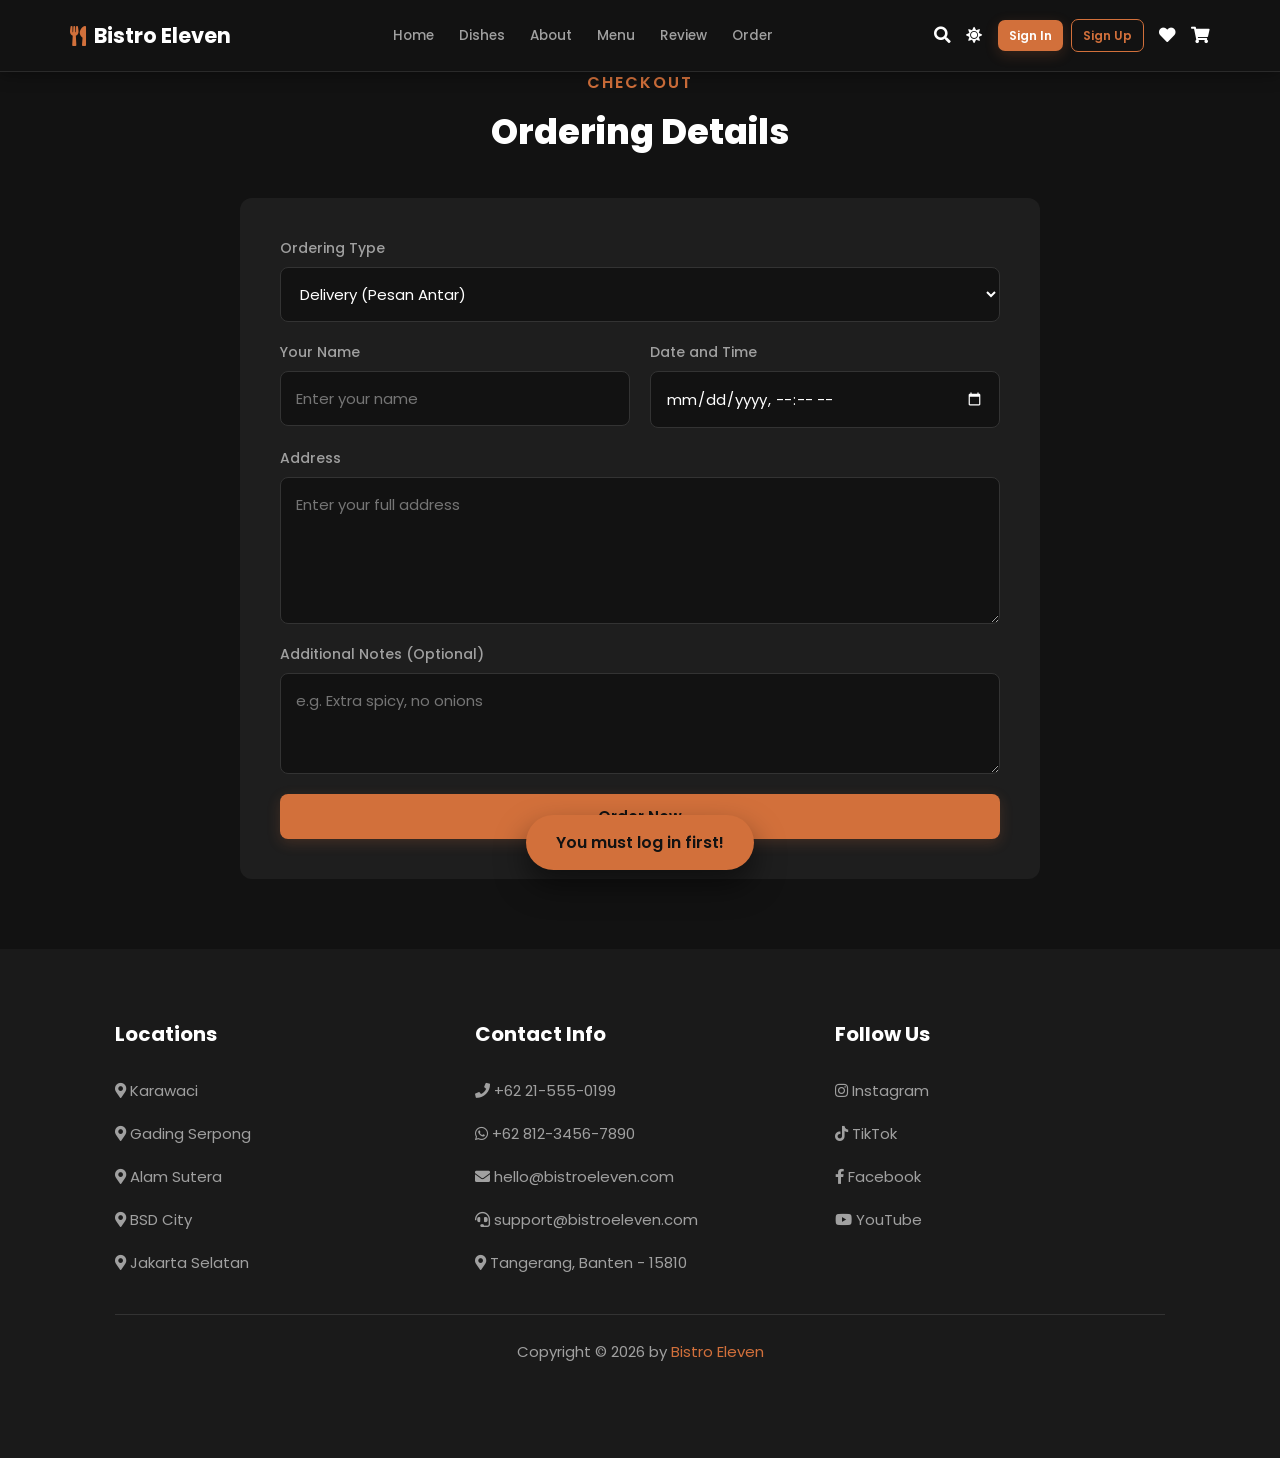
<file: checkout.html>
<!doctype html>
<html lang="en">
  <head>
    <meta charset="UTF-8" />
    <meta name="viewport" content="width=device-width, initial-scale=1.0" />
    <title>Checkout - Food Ordering Web</title>
    <link
      rel="stylesheet"
      href="https://cdnjs.cloudflare.com/ajax/libs/font-awesome/5.15.3/css/all.min.css"
    />
    <link rel="stylesheet" href="style.css" />
  </head>

  <body>
    <!-- Header Section -->
    <header>
      <a href="index.html#home" class="logo"><i class="fas fa-utensils"></i> Bistro Eleven</a>

      <nav class="navbar">
          <a href="index.html#home">home</a>
          <a href="index.html#dishes">dishes</a>
          <a href="index.html#about">about</a>
          <a href="index.html#menu">menu</a>
          <a href="index.html#review">review</a>
          <a class="active" href="checkout.html">order</a>
      </nav>

      <div class="icons">
        <i class="fas fa-bars" id="menu-bars"></i>
        <i class="fas fa-search" id="search-icon"></i>
        <i class="fas fa-sun" id="theme-toggle" title="Toggle Light Mode"></i>
          <div id="auth-container"></div>
        <i class="fas fa-heart" id="wishlist-icon"></i>
        <i class="fas fa-shopping-cart" id="cart-icon"></i>
      </div>
    </header>

    <!-- Search Bar Section -->
    <form action="" id="search-form">
      <input type="search" placeholder="search here..." id="search-box" />
      <label for="search-box" class="fas fa-search"></label>
      <i class="fas fa-times" id="close"></i>
    </form>

    <!-- Wishlist Section -->
    <div class="cart-items-container" id="wishlist-items-container">
      <div class="cart-header">
        <h3>your wishlist</h3>
        <i class="fas fa-times" id="wishlist-close"></i>
      </div>
      <div class="cart-items" id="wishlist-items"></div>
    </div>

    <!-- Cart Section -->
    <div class="cart-items-container" id="cart-items-container">
      <div class="cart-header">
        <h3>your cart</h3>
        <i class="fas fa-times" id="cart-close"></i>
      </div>
      <div class="cart-items"></div>
      <div class="cart-total">
        total : <span id="cart-total-price">Rp 0</span>
      </div>
      <a href="checkout.html" class="btn checkout-btn" onclick="document.getElementById('cart-items-container').classList.remove('active')">checkout now</a>
    </div>

    <!-- Order Section -->
    <section class="order" id="order">
      <h3 class="sub-heading">checkout</h3>
      <h1 class="heading">Ordering Details</h1>

      <form action="">
        <div class="inputBox">
          <div class="input full-width">
            <label for="orderType">Ordering Type</label>
            <select id="orderType" required title="Tipe Pesanan">
                <option value="delivery" selected>Delivery (Pesan Antar)</option>
                <option value="dinein">Dine-In (Makan di Tempat)</option>
            </select>
          </div>

          <div class="input">
            <label for="customerName">Your Name</label>
            <input type="text" id="customerName" placeholder="Enter your name" required />
          </div>
          <div class="input">
            <label for="orderDate">Date and Time</label>
            <input type="datetime-local" id="orderDate" required />
          </div>

          <!-- Fields for Delivery -->
          <div class="input full-width" id="deliveryFields">
            <label for="address">Address</label>
            <textarea name="address" id="address" placeholder="Enter your full address" cols="30" rows="5" required></textarea>
          </div>

          <!-- Fields for Dine-In -->
          <div class="input hide" id="dineInFields1">
            <label for="branch">Outlet</label>
            <select id="branch" title="Outlet">
                <option value="" disabled selected>Choose Outlet</option>
                <option value="karawaci">Karawaci</option>
                <option value="gadingserpong">Gading Serpong</option>
                <option value="alamsutera">Alam Sutera</option>
                <option value="bsdcity">BSD City</option>
                <option value="jakartaselatan">Jakarta Selatan</option>
            </select>
          </div>
          <div class="input hide" id="dineInFields2">
            <label for="tableNumber">Table Reservation</label>
            <select id="tableNumber" title="Nomor Meja">
                <option value="" disabled selected>Choose your table</option>
                <option value="1">Table 01 (VIP)</option>
                <option value="2">Table 02</option>
                <option value="3">Table 03</option>
                <option value="4">Table 04 (Outdoor)</option>
                <option value="5">Table 05 (Outdoor)</option>
            </select>
          </div>

          <div class="input full-width">
            <label for="message">Additional Notes (Optional)</label>
            <textarea name="message" id="message" placeholder="e.g. Extra spicy, no onions" cols="30" rows="3"></textarea>
          </div>
        </div>

        <button type="submit" class="btn block-btn">Order Now</button>
      </form>
    </section>

    <!-- footer section start -->
    <section class="footer">
      <div class="box-container">
        <div class="box">
          <h3>Locations</h3>
          <a href="https://www.google.com/maps?q=Karawaci,+Tangerang,+Banten" target="_blank" rel="noopener noreferrer"><i class="fas fa-map-marker-alt"></i> Karawaci</a>
          <a href="https://www.google.com/maps?q=Gading+Serpong,+Tangerang,+Banten" target="_blank" rel="noopener noreferrer"><i class="fas fa-map-marker-alt"></i> Gading Serpong</a>
          <a href="https://www.google.com/maps?q=Alam+Sutera,+Tangerang+Selatan,+Banten" target="_blank" rel="noopener noreferrer"><i class="fas fa-map-marker-alt"></i> Alam Sutera</a>
          <a href="https://www.google.com/maps?q=BSD+City,+Tangerang+Selatan,+Banten" target="_blank" rel="noopener noreferrer"><i class="fas fa-map-marker-alt"></i> BSD City</a>
          <a href="https://www.google.com/maps?q=Jakarta+Selatan,+Jakarta" target="_blank" rel="noopener noreferrer"><i class="fas fa-map-marker-alt"></i> Jakarta Selatan</a>
        </div>

        <div class="box">
          <h3>Contact Info</h3>
          <a href="tel:+62215550199"><i class="fas fa-phone"></i> +62 21-555-0199</a>
          <a href="https://wa.me/6281234567890" target="_blank" rel="noopener noreferrer"><i class="fab fa-whatsapp"></i> +62 812-3456-7890</a>
          <a href="mailto:hello@bistroeleven.com"><i class="fas fa-envelope"></i> hello@bistroeleven.com</a>
          <a href="mailto:support@bistroeleven.com"><i class="fas fa-headset"></i> support@bistroeleven.com</a>
          <a href="https://www.google.com/maps?q=Tangerang,+Banten+15810" target="_blank" rel="noopener noreferrer"><i class="fas fa-map-marker-alt"></i> Tangerang, Banten - 15810</a>
        </div>

        <div class="box">
          <h3>Follow Us</h3>
          <a href="https://instagram.com/" target="_blank" rel="noopener noreferrer"><i class="fab fa-instagram"></i> Instagram</a>
          <a href="https://tiktok.com/" target="_blank" rel="noopener noreferrer"><i class="fab fa-tiktok"></i> TikTok</a>
          <a href="https://facebook.com/" target="_blank" rel="noopener noreferrer"><i class="fab fa-facebook-f"></i> Facebook</a>
          <a href="https://youtube.com/" target="_blank" rel="noopener noreferrer"><i class="fab fa-youtube"></i> YouTube</a>
        </div>
      </div>
      <div class="credit">Copyright &copy; 2026 by <span>Bistro Eleven</span></div>
    </section>

    <!-- Payment Modal -->
    <div class="payment-modal-overlay" id="payment-modal">
      <div class="payment-box">
        <h3>Payment Summary</h3>
        <p>Total Bill: <br /><span id="payment-total-price">Rp 0</span></p>
        <select id="payment-method" required title="Select Payment Method">
          <option value="" disabled selected>Select Payment Method</option>
          <option value="cod">Cash on Delivery (COD)</option>
          <option value="transfer">Bank Transfer (BCA/Mandiri)</option>
          <option value="ewallet">E-Wallet (OVO/GoPay/Dana)</option>
        </select>
        <div class="payment-actions">
          <button class="btn" id="confirm-payment-btn">Pay Now</button>
          <button class="btn cancel-btn" id="cancel-payment-btn">Cancel</button>
        </div>
      </div>
    </div>

    
    <!-- Preparing Order Modal -->
    <div class="payment-modal-overlay" id="preparing-modal">
        <div class="payment-box preparing-box">
            <div class="icon-circle">
                <i class="fas fa-utensils"></i>
            </div>
            <h3>Preparing Your Order...</h3>
            <p>Please wait a moment, our chef is preparing the best dish for you at Bistro Eleven!</p>
        </div>
    </div>

    <!-- Success Order Modal -->
    <div class="payment-modal-overlay" id="success-modal">
        <div class="payment-box success-box">
            <div class="icon-circle">
                <i class="fas fa-check"></i>
            </div>
            <h3>Thank You for Ordering!</h3>
            <p>Your order at Bistro Eleven has been confirmed and is being processed.</p>
            <div class="order-details-box">
                <h4>Your Order Details:</h4>
                <div id="success-order-items"></div>
                <div class="order-total-row">
                    <h4>Total Payment:</h4>
                    <h4 id="success-total-price">Rp 0</h4>
                </div>
            </div>
            <a href="index.html" class="btn block-btn" >Back to Home</a>
        </div>
    </div>

    <!-- Search Results Modal -->
    <div class="payment-modal-overlay" id="search-results-modal">
      <div class="search-results-box">
        <i class="fas fa-times" id="close-search-results"></i>
        <h3 class="search-results-title">Search Results</h3>
        <div
          class="box-container dishes menu"
          id="search-results-container"
        ></div>
      </div>
    </div>

    <!-- Product Detail Modal (Quick View) -->
    <div class="payment-modal-overlay" id="product-detail-modal">
      <div class="product-detail-box">
        <i class="fas fa-times" id="close-product-detail"></i>

        <!-- Gambar di sebelah kiri -->
        <div>
          <img src="" alt="" id="modal-product-img" />
        </div>

        <!-- Deskripsi dan info produk di sebelah kanan -->
        <div>
          <h3 id="modal-product-title">Product Title</h3>
          <div class="stars" id="modal-product-stars"></div>
          <p id="modal-product-desc">Product description will appear here...</p>
          <span class="price" id="modal-product-price">Rp 0</span>
          <a
            href="javascript:void(0)"
            class="btn add-to-cart"
            id="modal-add-to-cart"
            >add to cart</a
          >
        </div>
      </div>
    </div>

    <script src="https://cdn.jsdelivr.net/npm/swiper@11/swiper-bundle.min.js"></script>
    <script src="script.js"></script>
  </body>
</html>
</file>
<file: style.css>
@import url('https://fonts.googleapis.com/css2?family=Poppins:wght@300;400;500;600;700;800&display=swap');

:root {
    --primary: #D2703B;
    --primary-dark: #c5a171;
    --secondary: #ffffff;
    --bg-color: #121212;
    --surface: #1e1e1e;
    --text-muted: #a0a0a0;
    --shadow-md: 0 10px 20px rgba(0,0,0,0.3);
    --shadow-hover: 0 15px 30px rgba(0,0,0,0.5);
    --radius-md: .8rem;
    --radius-lg: 1.2rem;
    --transition: all 0.3s cubic-bezier(0.4, 0, 0.2, 1);
}

* {
    font-family: 'Poppins', sans-serif;
    margin: 0;
    padding: 0;
    box-sizing: border-box;
    text-decoration: none;
    outline: none;
    border: none;
}

html {
    font-size: 62.5%;
    overflow-x: hidden;
    scroll-padding-top: 7rem;
    scroll-behavior: smooth;
}

body {
    background: var(--bg-color);
    color: var(--secondary);
}

section {
    padding: 7rem 9%;
}

.sub-heading {
    text-align: center;
    color: var(--primary);
    font-size: 1.6rem;
    font-weight: 600;
    text-transform: uppercase;
    letter-spacing: .2rem;
    margin-bottom: 1rem;
}

.heading {
    text-align: center;
    color: var(--secondary);
    font-size: 3.5rem;
    font-weight: 800;
    margin-bottom: 4rem;
    text-transform: capitalize;
}

p {
    text-transform: none;
    color: var(--text-muted);
    line-height: 1.8;
    font-size: 1.5rem;
}

.btn {
    display: inline-block;
    margin-top: 1rem;
    padding: 1.1rem 2.4rem;
    background: var(--primary);
    color: #121212;
    font-size: 1.5rem;
    font-weight: 600;
    border-radius: .8rem;
    cursor: pointer;
    box-shadow: 0 4px 14px 0 rgba(210, 112, 59, 0.2);
    transition: var(--transition);
}

.btn:hover {
    background: var(--primary-dark);
    transform: translateY(-3px);
    box-shadow: 0 6px 20px rgba(210, 112, 59, 0.4);
    color: #121212;
}

header {
    position: fixed;
    top: 0;
    left: 0;
    right: 0;
    background: #121212;
    min-height: 7.2rem;
    padding: 1.2rem 5.5%;
    display: flex;
    align-items: center;
    justify-content: space-between;
    z-index: 1000;
    box-shadow: 0 2px 16px rgba(0,0,0,0.38);
    border-bottom: 1px solid #2a2a2a;
}

header .logo {
    color: var(--secondary);
    display: inline-flex;
    align-items: center;
    gap: .8rem;
    font-size: 2.1rem;
    line-height: 1;
    white-space: nowrap;
    font-weight: 700;
}

header .logo i {
    color: var(--primary);
    margin-right: 0;
    font-size: 2rem;
}

header .navbar {
    display: flex;
    align-items: center;
    gap: .2rem;
}

header .navbar a {
    font-size: 1.35rem;
    color: var(--text-muted);
    margin: 0;
    padding: .75rem 1rem;
    border-radius: .5rem;
    font-weight: 500;
    transition: var(--transition);
}

header .navbar a:hover,
header .navbar a.active {
    background: var(--primary);
    color: #121212;
}

header .icons i,
header .icons a {
    cursor: pointer;
    margin-left: 0;
    font-size: 1.65rem;
    color: var(--secondary);
    transition: var(--transition);
}

header .icons i:hover,
header .icons a:hover {
    color: var(--primary);
    transform: translateY(-2px);
}

#menu-bars {
    display: none;
}

.home .slide {
    display: flex;
    align-items: center;
    flex-wrap: wrap;
    gap: clamp(2rem, 5vw, 7rem);
    min-height: 68rem;
    padding-top: 8rem;
    padding-bottom: 4rem;
}

.home .slide .content {
    flex: 1 1 45rem;
}

.home .slide .image {
    flex: 1 1 45rem;
}

.home .slide .image img {
    width: 100%;
    max-width: 56rem;
    margin: 0 auto;
    animation: float 4s ease-in-out infinite;
}

@keyframes float {
    0%, 100% { transform: translateY(0); }
    50% { transform: translateY(-20px); }
}

.home .slide .content span {
    color: var(--primary);
    font-size: 1.45rem;
    font-weight: 600;
    letter-spacing: 2px;
    text-transform: uppercase;
}

.home .slide .content h3 {
    color: var(--secondary);
    font-size: clamp(3.8rem, 5vw, 5.4rem);
    font-weight: 800;
    line-height: 1.2;
    margin: 1.2rem 0 1.5rem;
}

.home .slide .content p {
    max-width: 48rem;
}

.home .swiper-pagination {
    bottom: 1.5rem;
}

.home .swiper-pagination-bullet {
    background: var(--text-muted);
    opacity: .7;
}

.home .swiper-pagination-bullet-active {
    width: 2.2rem;
    border-radius: 1rem;
    background: var(--primary);
    opacity: 1;
}

.dishes {
    padding-top: 5rem;
}

.box-container {
    display: grid;
    grid-template-columns: repeat(auto-fit, minmax(28rem, 1fr));
    gap: 3rem;
}

.dishes .box, .menu .box, .review .box {
    background: var(--surface);
    border-radius: var(--radius-lg);
    box-shadow: var(--shadow-md);
    text-align: center;
    position: relative;
    transition: var(--transition);
    display: flex;
    flex-direction: column;
    overflow: hidden;
    padding-bottom: 2.5rem;
}

.dishes .box:hover, .menu .box:hover, .review .box:hover {
    transform: translateY(-8px);
    box-shadow: var(--shadow-hover);
}

.dishes .box .image, .menu .box .image {
    width: 100%;
    background: #fff;
    margin-bottom: 2rem;
    position: relative;
}

.dishes .box .image img, .menu .box .image img {
    width: 100%;
    height: 25rem;
    object-fit: contain;
    object-position: center;
    background: #fff;
    margin-bottom: 0;
    padding: .8rem;
    display: block;
}

/* Tombol Wishlist (Kanan Atas) */
.dishes .box .image .wishlist-btn, .menu .box .image .wishlist-btn {
    position: absolute;
    top: 1.5rem;
    right: 1.5rem;
    height: 3.2rem;
    width: 3.2rem;
    line-height: 3.2rem;
    text-align: center;
    font-size: 1.4rem;
    background: #121212;
    border-radius: 50%;
    color: #fff;
    z-index: 10;
    transition: var(--transition);
}

.dishes .box .image .wishlist-btn:hover, .menu .box .image .wishlist-btn:hover {
    background: var(--primary);
    color: #121212;
}

/* Tombol Mata / Quick View (Kiri Atas - Dikecilkan) */
.dishes .box .image .view-btn, 
.menu .box .image .view-btn {
    position: absolute;
    top: 1.5rem;
    left: 1.5rem;
    background: #121212;
    color: #fff;
    border-radius: 50%;
    height: 3.2rem;
    width: 3.2rem;
    line-height: 3.2rem;
    text-align: center;
    font-size: 1.4rem;
    cursor: pointer;
    z-index: 10;
    transition: var(--transition);
}

.dishes .box .image .view-btn:hover, 
.menu .box .image .view-btn:hover {
    background: var(--primary);
    color: #121212;
}

.dishes .box h3, .menu .box h3 {
    color: var(--secondary);
    font-size: 2.2rem;
    font-weight: 700;
    margin: 0 2rem 1rem 2rem;
}

.dishes .box p, .menu .box p {
    margin: 0 2rem;
    font-size: 1.4rem;
}

.dishes .box .stars, .menu .box .stars {
    padding: 1rem 0;
}

.dishes .box .stars i, .menu .box .stars i, .review .box .stars i {
    font-size: 1.4rem;
    color: var(--primary);
}

.dishes .box span, .menu .box .price {
    color: var(--primary);
    font-weight: 700;
    font-size: 2.2rem;
    display: block;
    margin: 1rem 0;
}

.dishes .box .btn, .menu .box .btn {
    margin: 1rem 2rem 0 2rem;
    width: calc(100% - 4rem);
}

.about .row {
    display: flex;
    flex-wrap: wrap;
    gap: 5rem;
    align-items: center;
}

.about .row .image {
    flex: 1 1 45rem;
    position: relative;
}



.about .row .image img {
    width: 100%;
    border-radius: var(--radius-lg);
    display: block;
    position: relative;
    z-index: 1;
    box-shadow: 0 2rem 4rem rgba(0, 0, 0, .3);
    transition: var(--transition);
}

.about .row .image:hover img {
    transform: translateY(-.4rem);
}

.about-image-badge {
    position: absolute;
    right: 1.6rem;
    bottom: 1.6rem;
    z-index: 2;
    display: inline-flex;
    align-items: center;
    gap: .6rem;
    padding: .8rem 1.1rem;
    border: 1px solid rgba(255, 255, 255, .18);
    border-radius: 5rem;
    background: rgba(18, 18, 18, .84);
    color: #fff;
    font-size: 1.15rem;
    font-weight: 600;
    backdrop-filter: blur(8px);
}

.about-image-badge i {
    color: var(--primary);
}

.about .row .content {
    flex: 1 1 45rem;
    max-width: 58rem;
}

.about-kicker {
    display: inline-block;
    margin-bottom: .8rem;
    color: var(--primary);
    font-size: 1.3rem;
    font-weight: 600;
    letter-spacing: .16rem;
    text-transform: uppercase;
}

.about .row .content h3 {
    color: var(--secondary);
    font-size: clamp(2.8rem, 4vw, 4.2rem);
    font-weight: 800;
    margin-bottom: 2rem;
    line-height: 1.3;
}

.about .row .content p {
    margin-bottom: 2rem;
}

.about .row .content .icons-container {
    display: grid;
    grid-template-columns: repeat(3, 1fr);
    gap: 1.2rem;
    margin-top: 3.2rem;
}

.about .row .content .icons-container .icons {
    background: var(--surface);
    border-radius: var(--radius-md);
    border: 1px solid rgba(255, 255, 255, .06);
    padding: 1.6rem 1.4rem;
    text-align: left;
    transition: var(--transition);
}

.about .row .content .icons-container .icons:hover {
    border-color: rgba(210, 112, 59, .45);
    transform: translateY(-.4rem);
}

.about .row .content .icons-container .service-card:focus-visible {
    border-color: var(--primary);
    box-shadow: 0 0 0 2px rgba(210, 112, 59, .22);
    outline: none;
}

.about .row .content .icons-container .icons i {
    font-size: 2.2rem;
    color: var(--primary);
    margin-bottom: 1.2rem;
}

.about .row .content .icons-container .icons span {
    display: block;
    font-size: 1.35rem;
    color: var(--secondary);
    font-weight: 600;
}

.about .row .content .icons-container .icons small {
    display: block;
    margin-top: .5rem;
    color: var(--text-muted);
    font-size: 1.05rem;
    line-height: 1.5;
}

.order form {
    max-width: 80rem;
    margin: 0 auto;
    background: var(--surface);
    padding: 4rem;
    border-radius: var(--radius-lg);
}

.order form .inputBox {
    display: grid;
    grid-template-columns: 1fr 1fr;
    gap: 2rem;
}

.order form .inputBox .input {
    display: flex;
    flex-direction: column;
}

.order form .inputBox .input label {
    font-size: 1.4rem;
    color: var(--text-muted);
    margin-bottom: .8rem;
    font-weight: 500;
}

.order form .inputBox .input input,
.order form .inputBox .input textarea,
.order form .inputBox .input select {
    width: 100%;
    padding: 1.5rem;
    border-radius: var(--radius-md);
    border: 1px solid #333;
    background: #121212;
    color: var(--secondary);
    font-size: 1.5rem;
    font-family: 'Poppins', sans-serif;
    transition: var(--transition);
}

.order form .inputBox .input input:focus,
.order form .inputBox .input textarea:focus,
.order form .inputBox .input select:focus {
    border-color: var(--primary);
    box-shadow: 0 0 0 2px rgba(210, 112, 59, 0.2);
}

.cart-items-container {
    position: fixed;
    top: 0;
    right: -100%;
    height: 100vh;
    width: 38rem;
    background: #1e1e1e;
    box-shadow: -10px 0 30px rgba(0,0,0,0.5);
    z-index: 1005;
    padding: 3rem 2rem;
    transition: .4s cubic-bezier(0.4, 0, 0.2, 1);
    display: flex;
    flex-direction: column;
}

.cart-items-container.active {
    right: 0;
}

.cart-items-container .cart-header {
    display: flex;
    align-items: center;
    justify-content: space-between;
    padding-bottom: 2rem;
    border-bottom: 1px solid #333;
}

.cart-items-container .cart-header h3 {
    font-size: 2.2rem;
    color: var(--secondary);
    font-weight: 700;
}

.cart-items-container .cart-header i {
    font-size: 2.4rem;
    color: var(--text-muted);
    cursor: pointer;
}

.cart-items-container .cart-header i:hover {
    color: var(--primary);
}

.cart-items-container .cart-items {
    flex: 1;
    overflow-y: auto;
    padding: 2rem 0;
}

.empty-cart-state {
    display: flex;
    min-height: 18rem;
    flex-direction: column;
    align-items: center;
    justify-content: center;
    gap: .8rem;
    color: var(--text-muted);
    text-align: center;
}

.empty-cart-state i {
    margin-bottom: .8rem;
    color: var(--primary);
    font-size: 3.2rem;
}

.empty-cart-state strong {
    color: var(--secondary);
    font-size: 1.5rem;
}

.empty-cart-state span {
    font-size: 1.2rem;
}

.btn.is-disabled,
.checkout-btn.is-disabled {
    opacity: .45;
    cursor: not-allowed;
    transform: none;
    box-shadow: none;
}

.checkout-btn.is-disabled {
    pointer-events: auto;
}

.order form button[type="submit"]:disabled {
    opacity: .45;
    cursor: not-allowed;
    transform: none;
    box-shadow: none;
}

.cart-items-container .cart-item {
    display: flex;
    align-items: center;
    gap: 1.5rem;
    margin-bottom: 2rem;
    background: #2a2a2a;
    padding: 1.5rem;
    border-radius: var(--radius-md);
    position: relative;
}

.cart-items-container .cart-item .fa-times {
    position: absolute;
    top: -1rem;
    right: -1rem;
    height: 2.5rem;
    width: 2.5rem;
    line-height: 2.5rem;
    text-align: center;
    background: #ef4444;
    border-radius: 50%;
    font-size: 1.2rem;
    color: #fff;
    cursor: pointer;
}

.cart-items-container .cart-item img {
    height: 7rem;
    width: 7rem;
    object-fit: cover;
    border-radius: var(--radius-md);
    background: #fff;
}

.cart-items-container .cart-item .content h3 {
    font-size: 1.6rem;
    color: var(--secondary);
    font-weight: 600;
}

.cart-items-container .cart-item .content .price {
    font-size: 1.5rem;
    color: var(--primary);
    font-weight: 700;
}

.cart-items-container .cart-total {
    text-align: center;
    padding: 2rem 0;
    font-size: 2rem;
    color: var(--secondary);
    border-top: 1px solid #333;
}

.cart-items-container .cart-total span {
    color: var(--primary);
    font-weight: 800;
    font-size: 2.4rem;
    display: block;
    margin-top: .5rem;
}

.payment-modal-overlay {
    position: fixed;
    top: 0; left: 0; width: 100%; height: 100%;
    background: rgba(0,0,0,0.8);
    -webkit-backdrop-filter: blur(5px);
    backdrop-filter: blur(5px);
    z-index: 2005;
    display: flex;
    align-items: center;
    justify-content: center;
    opacity: 0;
    pointer-events: none;
    transition: var(--transition);
}

.payment-modal-overlay.active {
    opacity: 1;
    pointer-events: auto;
}

.payment-box {
    background: var(--surface);
    padding: 4rem;
    border-radius: var(--radius-lg);
    width: 45rem;
    text-align: center;
    box-shadow: 0 10px 30px rgba(0,0,0,0.8);
    transform: translateY(-50px);
    transition: var(--transition);
}

.payment-modal-overlay.active .payment-box {
    transform: translateY(0);
}

.payment-box h3 {
    font-size: 2.5rem;
    color: var(--secondary);
    margin-bottom: 2rem;
    font-weight: 800;
}

.payment-box p {
    font-size: 1.6rem;
    color: var(--text-muted);
    margin-bottom: 2.5rem;
}

.payment-box p span {
    color: var(--primary);
    font-weight: 800;
    font-size: 3.5rem;
    display: block;
    margin-top: .5rem;
}

.payment-box select {
    width: 100%;
    padding: 1.5rem;
    border: 1px solid #333;
    border-radius: var(--radius-md);
    font-size: 1.5rem;
    color: var(--secondary);
    margin-bottom: 3rem;
    background: #121212;
    outline: none;
}

.payment-box .payment-actions {
    display: flex;
    gap: 1.5rem;
}

.payment-box .payment-actions .btn {
    flex: 1;
    margin-top: 0;
    padding: 1.2rem;
}

/* Product Detail Modal Box CSS - Warna Background Solid (Tidak Transparan) */
.product-detail-box {
    background: #1e1e1e !important;
    padding: 4rem;
    border-radius: var(--radius-lg);
    width: 65rem;
    max-width: 90%;
    text-align: left;
    position: relative;
    box-shadow: 0 10px 30px rgba(0,0,0,0.9);
    border: 1px solid #333;
}

.service-detail-box {
    position: relative;
    width: min(46rem, 90vw);
    max-height: 86vh;
    overflow-y: auto;
    padding: 4rem 3.2rem 3.2rem;
    border: 1px solid #333;
    border-radius: var(--radius-lg);
    background: var(--surface);
    box-shadow: var(--shadow-hover);
    text-align: center;
}

.service-detail-icon {
    display: grid;
    width: 7rem;
    height: 7rem;
    margin: 0 auto 1.8rem;
    place-items: center;
    border: 1px solid rgba(210, 112, 59, .45);
    border-radius: 50%;
    background: rgba(210, 112, 59, .12);
    color: var(--primary);
    font-size: 2.8rem;
}

.service-detail-box .about-kicker {
    margin-bottom: .8rem;
    font-size: 1.15rem;
}

.service-detail-box h3 {
    margin-bottom: 1.2rem;
    color: var(--secondary);
    font-size: 2.6rem;
}

.service-detail-box p {
    margin: 0 auto;
    max-width: 38rem;
    font-size: 1.4rem;
    line-height: 1.8;
    text-align: left;
    white-space: pre-line;
}

.service-detail-close {
    position: absolute;
    top: 1.4rem;
    right: 1.4rem;
    width: 3.2rem;
    height: 3.2rem;
    border-radius: 50%;
    background: transparent;
    color: var(--text-muted);
    cursor: pointer;
    font-size: 1.6rem;
    transition: var(--transition);
}

.service-detail-close:hover {
    background: rgba(239, 68, 68, .12);
    color: #ef4444;
}

.footer {
    background: #1a1a1a;
}

.footer .box-container {
    display: grid;
    grid-template-columns: repeat(auto-fit, minmax(22rem, 1fr));
    gap: 3rem;
}

.footer .box h3 {
    font-size: 2rem;
    color: var(--secondary);
    margin-bottom: 2rem;
}

.footer .box a {
    display: block;
    font-size: 1.5rem;
    color: var(--text-muted);
    padding: 1rem 0;
}

.footer .box a:hover {
    color: var(--primary);
}

.footer .credit {
    text-align: center;
    padding: 2.5rem;
    margin-top: 3rem;
    border-top: 1px solid #333;
    font-size: 1.5rem;
    color: var(--text-muted);
}

.footer .credit span {
    color: var(--primary);
}

.review .box {
    padding: 3rem;
    text-align: center;
}

.review .box .fa-quote-right {
    position: absolute;
    bottom: 2rem;
    right: 2rem;
    font-size: 8rem;
    color: #252525;
    z-index: 0;
}

.review .box .user {
    display: flex;
    flex-direction: column;
    align-items: center;
    gap: 1rem;
    margin-bottom: 2rem;
    position: relative;
    z-index: 1;
}

.review .box .user img {
    height: 8rem;
    width: 8rem;
    border-radius: 50%;
    object-fit: cover;
    border: 3px solid var(--primary);
}

.review .box .user h3 {
    font-size: 1.8rem;
    color: var(--secondary);
    font-weight: 700;
}

.review .box .user .stars i {
    font-size: 1.4rem;
    color: var(--primary);
}

.review .box p {
    font-size: 1.4rem;
    line-height: 1.8;
    color: var(--text-muted);
    position: relative;
    z-index: 1;
    font-style: italic;
}

.review-submission-area {
    display: grid;
    grid-template-columns: minmax(20rem, .8fr) minmax(32rem, 1.2fr);
    gap: 3.2rem;
    align-items: center;
    margin-top: 5.6rem;
    padding: 3.2rem;
    border: 1px solid rgba(210, 112, 59, .2);
    border-radius: var(--radius-lg);
    background: linear-gradient(135deg, rgba(210, 112, 59, .1), var(--surface));
}

.review-open-btn {
    display: block;
    margin: -1.6rem auto 3.2rem;
    font-size: 1.3rem;
}

.review-open-btn i {
    margin-right: .5rem;
}

#review-form-modal .review-submission-area {
    position: relative;
    width: min(82rem, 92vw);
    max-height: 88vh;
    overflow-y: auto;
    margin: 0;
}

.review-modal-close {
    position: absolute;
    top: 1.4rem;
    right: 1.4rem;
    width: 3.2rem;
    height: 3.2rem;
    border-radius: 50%;
    background: transparent;
    color: var(--text-muted);
    cursor: pointer;
    font-size: 1.6rem;
    transition: var(--transition);
}

.review-modal-close:hover {
    background: rgba(239, 68, 68, .12);
    color: #ef4444;
}

.review-form-intro h2 {
    margin: .8rem 0 1rem;
    color: var(--secondary);
    font-size: 2.8rem;
    line-height: 1.2;
}

.review-form-intro p {
    font-size: 1.35rem;
}

.review-form {
    padding: 2rem;
    border: 1px solid rgba(255, 255, 255, .08);
    border-radius: var(--radius-md);
    background: rgba(18, 18, 18, .55);
}

.review-form-row {
    display: grid;
    grid-template-columns: 1fr 1fr;
    gap: 1.6rem;
}

.review-field {
    margin-bottom: 1.4rem;
}

.review-field label {
    display: block;
    margin-bottom: .6rem;
    color: var(--text-muted);
    font-size: 1.2rem;
    font-weight: 500;
}

.review-field input,
.review-field textarea {
    width: 100%;
    padding: 1rem 1.1rem;
    border: 1px solid #3a3a3a;
    border-radius: .7rem;
    background: #121212;
    color: var(--secondary);
    font: inherit;
    font-size: 1.3rem;
    resize: vertical;
    transition: var(--transition);
}

.review-field input:focus,
.review-field textarea:focus {
    border-color: var(--primary);
    box-shadow: 0 0 0 2px rgba(210, 112, 59, .18);
}

.rating-picker {
    display: flex;
    align-items: center;
    gap: .25rem;
    min-height: 4rem;
}

.rating-picker button {
    padding: .4rem;
    background: transparent;
    color: #5a514d;
    cursor: pointer;
    font-size: 1.8rem;
    transition: var(--transition);
}

.rating-picker button:hover,
.rating-picker button.selected {
    color: var(--primary);
    transform: translateY(-2px) scale(1.08);
}

.review-submit {
    margin-top: .4rem;
}

.review-submit i {
    margin-right: .5rem;
}

.customer-reviews {
    margin-top: 3.2rem;
}

.customer-review-card {
    animation: card-in .3s ease both;
}

.customer-review-card .user-avatar {
    display: grid;
    width: 8rem;
    height: 8rem;
    place-items: center;
    overflow: hidden;
    border: 3px solid var(--primary);
    border-radius: 50%;
    background: rgba(210, 112, 59, .12);
    color: var(--primary);
    font-size: 2rem;
}

.customer-review-card .user-avatar img {
    width: 100%;
    height: 100%;
    object-fit: cover;
}

.customer-review-actions {
    display: flex;
    justify-content: flex-end;
    gap: .8rem;
    margin-top: 1.6rem;
    position: relative;
    z-index: 1;
}

.customer-review-actions button {
    padding: .55rem .8rem;
    border-radius: .6rem;
    background: transparent;
    cursor: pointer;
    font: inherit;
    font-size: 1.05rem;
    transition: var(--transition);
}

.review-edit-btn {
    color: var(--primary);
}

.review-delete-btn {
    color: #ef8c7e;
}

.customer-review-actions button:hover {
    background: rgba(210, 112, 59, .12);
}

.review-delete-btn:hover {
    background: rgba(239, 68, 68, .12) !important;
    color: #ef4444;
}

body.light-theme .review-submission-area {
    border-color: #ead2c5;
    background: linear-gradient(135deg, #fff4ee, #fff);
}

body.light-theme .review-form {
    border-color: #ead2c5;
    background: rgba(255, 255, 255, .75);
}

body.light-theme .review-field input,
body.light-theme .review-field textarea {
    border-color: #ead2c5;
    background: #fff;
    color: #4a241a;
}

.toast {
    position: fixed;
    bottom: -10rem;
    left: 50%;
    transform: translateX(-50%);
    background: var(--primary);
    color: #121212;
    padding: 1.5rem 3rem;
    border-radius: 5rem;
    font-size: 1.6rem;
    font-weight: 600;
    z-index: 9999;
    transition: .4s cubic-bezier(0.4, 0, 0.2, 1);
    box-shadow: var(--shadow-hover);
}

.toast.active {
    bottom: 3rem;
}

#search-form {
    position: fixed;
    top: -16rem;
    left: 50%;
    height: auto;
    width: min(72rem, calc(100vw - 3.2rem));
    z-index: 2000;
    background: var(--surface);
    border: 1px solid #333;
    border-radius: var(--radius-md);
    display: flex;
    align-items: center;
    justify-content: center;
    padding: 1.2rem 5rem 1.2rem 1.6rem;
    box-shadow: 0 1.6rem 3.2rem rgba(0, 0, 0, .38);
    opacity: 0;
    pointer-events: none;
    transform: translate(-50%, -.8rem);
    transition: none;
}

#search-form.active {
    top: 8.8rem !important;
    opacity: 1 !important;
    pointer-events: auto !important;
    transform: translate(-50%, 0) !important;
    animation: search-in .25s ease both;
}

#search-form #search-box {
    width: 100%;
    border: 1px solid #3b3b3b;
    border-radius: .7rem;
    padding: 1.1rem 1.2rem;
    color: var(--secondary);
    font-size: 1.5rem;
    text-transform: none;
    background: #121212;
    outline: none;
    transition: var(--transition);
}

#search-form #search-box:focus {
    border-color: var(--primary);
    box-shadow: 0 0 0 2px rgba(210, 112, 59, .18);
}

#search-form label {
    color: var(--text-muted);
    cursor: pointer;
    font-size: 1.7rem;
    margin-left: -3.2rem;
    padding: .8rem;
    transition: var(--transition);
}

#search-form label:hover {
    color: var(--primary);
}

#search-form #close {
    position: absolute;
    color: var(--text-muted);
    cursor: pointer;
    top: 50%;
    right: 1.2rem;
    transform: translateY(-50%);
    font-size: 1.8rem;
    transition: var(--transition);
}

#search-form #close:hover {
    color: #ef4444;
}

#search-suggestions {
    position: absolute;
    top: calc(100% + .8rem);
    left: 0;
    right: 0;
    display: none;
    overflow: hidden;
    border: 1px solid #333;
    border-radius: var(--radius-md);
    background: var(--surface);
    box-shadow: var(--shadow-hover);
}

#search-suggestions.active {
    display: block;
}

.search-suggestion {
    display: flex;
    align-items: center;
    width: 100%;
    gap: 1rem;
    padding: .9rem 1rem;
    border-bottom: 1px solid #2d2d2d;
    background: transparent;
    color: var(--secondary);
    cursor: pointer;
    font: inherit;
    text-align: left;
    transition: var(--transition);
    animation: suggestion-in .22s ease both;
}

.search-suggestion:nth-child(2) { animation-delay: .04s; }
.search-suggestion:nth-child(3) { animation-delay: .08s; }
.search-suggestion:nth-child(4) { animation-delay: .12s; }
.search-suggestion:nth-child(5) { animation-delay: .16s; }
.search-suggestion:nth-child(6) { animation-delay: .2s; }

.search-suggestion:last-child {
    border-bottom: 0;
}

.search-suggestion:hover,
.search-suggestion:focus {
    background: rgba(210, 112, 59, .12);
    outline: none;
}

.search-suggestion img {
    flex: 0 0 4rem;
    width: 4rem;
    height: 4rem;
    border-radius: .6rem;
    background: #fff;
    object-fit: contain;
}

.search-suggestion strong {
    display: block;
    font-size: 1.25rem;
}

.search-suggestion small {
    display: block;
    margin-top: .2rem;
    color: var(--primary);
    font-size: 1.1rem;
}

body.light-theme #search-suggestions {
    border-color: #ead2c5;
    background: #fff;
}

body.light-theme .search-suggestion {
    border-color: #f0ded3;
    color: #4a241a;
}

input[type="datetime-local"]::-webkit-calendar-picker-indicator {
    filter: invert(1);
    cursor: pointer;
}

body.light-theme input[type="datetime-local"] {
    color-scheme: light;
}

body.light-theme input[type="datetime-local"]::-webkit-calendar-picker-indicator {
    filter: none;
    opacity: .7;
    cursor: pointer;
}

body.light-theme input[type="datetime-local"]::-webkit-calendar-picker-indicator:hover {
    opacity: 1;
    filter: sepia(1) saturate(4) hue-rotate(325deg);
}

.input.full-width {
    grid-column: 1 / -1;
}

.input.hide {
    display: none !important;
}

.btn.block-btn {
    width: 100%;
    margin-top: 2rem;
}

.cancel-btn {
    background: #ef4444 !important;
    box-shadow: 0 4px 14px 0 rgba(239, 68, 68, 0.39) !important;
}

.search-results-box {
    background: var(--surface);
    padding: 4.8rem clamp(1.6rem, 4vw, 4.8rem) 3.2rem;
    border-radius: var(--radius-lg);
    width: min(112rem, 92vw);
    max-height: 85vh;
    overflow-y: auto;
    text-align: center;
    position: relative;
    border: 1px solid rgba(255, 255, 255, .08);
    box-shadow: 0 2rem 4rem rgba(0,0,0,.55);
    animation: modal-in .28s ease both;
}

#close-search-results {
    position: absolute;
    top: 1.6rem;
    right: 1.8rem;
    font-size: 2.4rem;
    cursor: pointer;
    color: var(--primary);
}

.search-results-title {
    font-size: clamp(2rem, 3vw, 2.8rem);
    color: var(--secondary);
    margin-bottom: 2.4rem;
    font-weight: 800;
}

#search-results-container {
    display: grid;
    grid-template-columns: repeat(auto-fit, minmax(24rem, 1fr));
    gap: 2.4rem;
    text-align: left;
}

#search-results-container .box {
    width: 100%;
    max-width: 34rem;
    justify-self: center;
    animation: card-in .3s ease both;
}

#search-results-container .box:nth-child(2) { animation-delay: .06s; }
#search-results-container .box:nth-child(3) { animation-delay: .12s; }
#search-results-container .box:nth-child(4) { animation-delay: .18s; }

#search-results-container .box .image img {
    height: 18rem;
}

#search-results-container .box .image {
    margin-bottom: 1.2rem;
}

#search-results-container .box h3 {
    font-size: 1.7rem;
}

#search-results-container .box .price {
    font-size: 1.8rem;
}

#search-results-container .box .btn {
    font-size: 1.25rem;
    padding: 1rem 1.4rem;
}

body.light-theme .search-results-box {
    border-color: #ead2c5;
    box-shadow: 0 2rem 4rem rgba(74, 36, 26, .16);
}

@keyframes suggestion-in {
    from { opacity: 0; transform: translateY(-.4rem); }
    to { opacity: 1; transform: translateY(0); }
}

@keyframes search-in {
    from { opacity: 0; transform: translate(-50%, -.8rem); }
    to { opacity: 1; transform: translate(-50%, 0); }
}

@keyframes modal-in {
    from { opacity: 0; transform: translateY(1.2rem) scale(.98); }
    to { opacity: 1; transform: translateY(0) scale(1); }
}

@keyframes card-in {
    from { opacity: 0; transform: translateY(.8rem); }
    to { opacity: 1; transform: translateY(0); }
}

@keyframes loading-pulse {
    0%, 100% { transform: scale(1); box-shadow: 0 0 0 0 rgba(210, 112, 59, .4); }
    50% { transform: scale(1.06); box-shadow: 0 0 0 1.2rem rgba(210, 112, 59, 0); }
}

@keyframes loading-spin {
    to { transform: rotate(360deg); }
}

.preparing-box .icon-circle {
    animation: loading-pulse 1.8s ease-in-out infinite;
}

.preparing-box .icon-circle i {
    animation: loading-spin 1.6s linear infinite;
}

.preparing-box h3::after {
    content: '...';
    display: inline-block;
    width: 2.4rem;
    overflow: hidden;
    vertical-align: bottom;
    animation: loading-dots 1.2s steps(4, end) infinite;
}

@keyframes loading-dots {
    0% { width: 0; }
    75%, 100% { width: 2.4rem; }
}

.cart-items-container .cart-item {
    animation: card-in .25s ease both;
}

@media (prefers-reduced-motion: reduce) {
    *,
    *::before,
    *::after {
        scroll-behavior: auto !important;
        animation-duration: .01ms !important;
        animation-iteration-count: 1 !important;
        transition-duration: .01ms !important;
    }
}

/* Responsif untuk Modal Quick View di layar kecil / HP */
@media (max-width: 768px) {
    .product-detail-box {
        flex-direction: column !important;
        width: 90% !important;
        padding: 3rem 2rem !important;
        text-align: center !important;
    }
    .product-detail-box > div:nth-child(2) {
        text-align: center !important;
    }
    #modal-product-img {
        max-width: 16rem !important;
        height: 16rem !important;
        margin-bottom: 1rem;
    }
}

/* Fix alignment in menu boxes so price and button stick to the bottom */
.menu .box .content, .dishes .box .content {
    display: flex;
    flex-direction: column;
    flex-grow: 1; /* This expands .content to fill the height of .box */
}

/* Push the price to the bottom using auto margin */
.menu .box .content span, .dishes .box .content span {
    margin-top: auto;
    display: block;
    margin-bottom: 1.5rem; /* space between price and button */
}

/* Ensure paragraph has some bottom margin so it doesn't touch the price */
.menu .box .content p, .dishes .box .content p {
    display: none; /* Hidden on the card, but still accessible for Quick View */
}


/* --- Light Theme --- */
body.light-theme {
    --primary: #D2703B;       /* Terracotta (Buttons, Active states) */
    --secondary: #4A241A;     /* Dark Brown (Text, Headings) */
    --bg-color: #FFF6F0;      /* Cream (Page Background) */
    --surface: #FFFFFF;       /* White (Cards, so food images don't look muddy!) */
    --text-muted: #4A241A;    /* Dark Brown */
    --shadow-md: 0 4px 6px -1px rgba(74, 36, 26, 0.1);
    --shadow-hover: 0 20px 25px -5px rgba(74, 36, 26, 0.2);
}

body.light-theme .btn {
    color: #fff;
}

body.light-theme .navbar a {
    color: var(--secondary);
}

body.light-theme .navbar a:hover,
body.light-theme .navbar a.active {
    color: var(--primary);
}

/* Fix specific colors for light theme */
body.light-theme .icons i, 
body.light-theme .icons a {
    color: var(--secondary);
}
body.light-theme .icons i:hover, 
body.light-theme .icons a:hover {
    color: var(--primary);
}
body.light-theme header {
    background: rgba(255, 246, 240, 0.95);
}
body.light-theme #search-form {
    background: rgba(255, 246, 240, 0.95);
}
body.light-theme .search-results-box {
    background: var(--bg-color);
}
body.light-theme input, 
body.light-theme textarea, 
body.light-theme .account-toggle {
    background: #fff;
    border-color: #ead2c5;
    color: #7b5545;
}

body.light-theme .account-toggle:hover,
body.light-theme .account-menu.active .account-toggle {
    border-color: var(--primary);
    color: #9a5b3d;
}

body.light-theme .account-name {
    color: #7b5545;
}

body.light-theme .account-panel {
    border-color: #ead2c5;
    background: #fff;
}
body.light-theme select {
    background: #FFF6F0 !important;
    border: 1px solid #D2703B !important;
    color: var(--secondary) !important;
}


/* --- Light Theme Fixes --- */

/* Fix navbar active text invisibility (terracotta on terracotta) */
body.light-theme .navbar a:hover,
body.light-theme .navbar a.active {
    background: var(--primary);
    color: #FFF !important; /* Force white text */
}

/* Fix footer being black with dark brown text */
body.light-theme .footer {
    background: var(--surface); /* Use light peach instead of black */
}

body.light-theme .footer .credit {
    border-top: 1px solid var(--primary);
}

/* Fix review quote mark looking weird (harsh dark gray on peach) */
body.light-theme .review .box .fa-quote-right {
    color: #F0C7AE; /* Peach colored quote mark */
    opacity: 0.5; /* Slightly transparent so it doesn't distract from the text */
}


/* --- Light Theme UI Enhancements (Fixing "Sakit Mata") --- */



/* 2. Make the header fully solid so text doesn't look blurry when scrolling behind it */
body.light-theme header,
body.light-theme #search-form {
    background: #FFF6F0 !important;
    box-shadow: 0 2px 10px rgba(74, 36, 26, 0.1); /* Soft brown shadow */
}

/* 3. Soften the heart/eye icons on the cards */
body.light-theme .dishes .box .image i, 
body.light-theme .menu .box .image i {
    background: #F0C7AE; /* Cream background for the icons */
    color: var(--secondary); /* Dark brown icon */
}

body.light-theme .dishes .box .image i:hover, 
body.light-theme .menu .box .image i:hover {
    background: var(--primary);
    color: #FFF;
}


/* Fix cart panel backgrounds in light theme */
body.light-theme .cart-items-container {
    background: var(--bg-color); /* Cream background for the slide-out panel */
    box-shadow: -10px 0 30px rgba(74, 36, 26, 0.1);
}

body.light-theme .cart-items-container .cart-item {
    background: var(--surface); /* White background for the cart items */
    box-shadow: var(--shadow-md);
}

/* Fix text colors inside cart in light theme */
body.light-theme .cart-items-container .cart-header h3,
body.light-theme .cart-items-container .cart-header i,
body.light-theme .cart-items-container .cart-item .content h3,
body.light-theme .cart-items-container .cart-item .content .price,
body.light-theme .cart-items-container .cart-total {
    color: var(--secondary); /* Dark Brown */
}


/* --- Layout Squish Fixes --- */
header {
    display: flex;
    align-items: center;
    justify-content: space-between;
    flex-wrap: nowrap;
}

header .navbar {
    display: flex !important;
    align-items: center;
    gap: 0.5rem;
    flex-wrap: nowrap;
}

header .navbar a {
    margin: 0 !important;
    white-space: nowrap;
    padding: 0.8rem 1rem !important; /* Slightly tighter to fit everything */
}

header .icons {
    display: flex !important;
    align-items: center;
    gap: 1.5rem;
    flex-wrap: nowrap;
}

header .icons i, 
header .icons a {
    margin-left: 0 !important;
}

#auth-container {
    display: flex;
    align-items: center;
    gap: 1rem;
    white-space: nowrap;
}


/* --- Light Theme Fix for Quick View Modal --- */
body.light-theme .product-detail-box {
    background: var(--surface) !important;
    border: none !important;
    box-shadow: var(--shadow-md) !important;
}

/* Fix X button color in modal if needed */
body.light-theme #close-product-detail {
    color: var(--primary) !important;
}

/* --- Extracted Inline Styles --- */

#theme-toggle {
    cursor: pointer;
    font-size: 1.65rem;
    margin-right: 0;
    color: var(--secondary);
    transition: var(--transition);
}

#auth-container {
    display: inline-flex;
    align-items: center;
    gap: .8rem;
    margin: 0;
}

#auth-container > span {
    display: block;
    max-width: 15rem;
    overflow: hidden;
    text-overflow: ellipsis;
    font-size: 1.25rem !important;
}

#auth-container > span b {
    font-weight: 600;
}

#auth-container .btn {
    margin-top: 0;
    padding: .65rem 1.1rem !important;
    font-size: 1.2rem !important;
    border-radius: .7rem !important;
}

#auth-container .btn:hover {
    transform: translateY(-1px);
}

#auth-container .logout-action {
    background: #ef4444;
    box-shadow: none;
}

#auth-container .auth-outline {
    background: transparent;
    border: 1px solid var(--primary);
    color: var(--primary);
    box-shadow: none;
}

.account-menu {
    position: relative;
}

.account-toggle {
    display: inline-flex;
    align-items: center;
    gap: .7rem;
    max-width: 16rem;
    padding: .65rem .8rem;
    border: 1px solid #333;
    border-radius: .8rem;
    background: #1b1b1b;
    color: var(--secondary);
    cursor: pointer;
    font: inherit;
    transition: var(--transition);
}

.account-toggle:hover,
.account-menu.active .account-toggle {
    border-color: var(--primary);
    color: var(--primary);
}

.account-toggle > i:first-child {
    color: var(--primary);
    font-size: 1.7rem;
}

.account-trigger-avatar,
.account-avatar {
    display: grid;
    place-items: center;
    overflow: hidden;
    border-radius: 50%;
}

.account-trigger-avatar {
    flex: 0 0 2.4rem;
    width: 2.4rem;
    height: 2.4rem;
    color: var(--primary);
    font-size: 1.7rem;
}

.account-trigger-avatar img,
.account-avatar img,
.profile-photo-preview img {
    width: 100%;
    height: 100%;
    object-fit: cover;
}

.account-trigger-avatar img,
.account-avatar img,
.profile-photo-preview {
    cursor: pointer;
}

.account-trigger-avatar img:hover,
.account-avatar img:hover {
    filter: brightness(1.12);
}

.account-name {
    max-width: 10rem;
    overflow: hidden;
    text-overflow: ellipsis;
    white-space: nowrap;
    font-size: 1.2rem;
    font-weight: 600;
}

.account-chevron {
    font-size: .95rem;
    transition: transform .2s ease;
}

.account-menu.active .account-chevron {
    transform: rotate(180deg);
}

.account-panel {
    position: absolute;
    top: calc(100% + 1rem);
    right: 0;
    width: 23rem;
    padding: 1.2rem;
    border: 1px solid #333;
    border-radius: var(--radius-md);
    background: var(--surface);
    box-shadow: var(--shadow-hover);
    display: none;
    z-index: 1100;
}

.account-menu.active .account-panel {
    display: block !important;
    pointer-events: auto !important;
}

.account-panel-header {
    display: flex;
    align-items: center;
    gap: .9rem;
    padding: .5rem .4rem 1.2rem;
    border-bottom: 1px solid #333;
}

.account-panel-header strong,
.account-panel-header small {
    display: block;
}

.account-panel-header strong {
    max-width: 16rem;
    overflow: hidden;
    text-overflow: ellipsis;
    color: var(--secondary);
    font-size: 1.25rem;
}

.account-panel-header small {
    margin-top: .2rem;
    color: var(--text-muted);
    font-size: 1.05rem;
}

.account-avatar {
    display: grid;
    flex: 0 0 3.2rem;
    width: 3.2rem;
    height: 3.2rem;
    place-items: center;
    border-radius: 50%;
    background: rgba(210, 112, 59, .15);
    color: var(--primary);
    font-size: 1.35rem;
}

.account-signout {
    display: flex;
    align-items: center;
    width: 100%;
    gap: .8rem;
    margin-top: 1rem;
    padding: .9rem .7rem;
    border-radius: .6rem;
    background: transparent;
    color: #ef8c7e;
    cursor: pointer;
    font: inherit;
    font-size: 1.2rem;
    text-align: left;
    transition: var(--transition);
}

.account-signout:hover {
    background: rgba(239, 68, 68, .12);
    color: #ef4444;
}

.account-setting-action {
    display: flex;
    align-items: center;
    width: 100%;
    gap: .8rem;
    margin-top: 1rem;
    padding: .9rem .7rem;
    border-radius: .6rem;
    background: transparent;
    color: var(--text-muted);
    cursor: pointer;
    font: inherit;
    font-size: 1.2rem;
    text-align: left;
    transition: var(--transition);
}

.account-setting-action:hover {
    background: rgba(210, 112, 59, .12);
    color: var(--primary);
}

.account-settings-box {
    position: relative;
    width: min(46rem, 92vw);
    max-height: 90vh;
    overflow-y: auto;
    padding: 3rem;
    border: 1px solid #333;
    border-radius: var(--radius-lg);
    background: var(--surface);
    box-shadow: var(--shadow-hover);
}

.profile-photo-viewer {
    position: relative;
    width: min(46rem, 88vw);
    padding: 2.4rem;
    border: 1px solid #333;
    border-radius: var(--radius-lg);
    background: var(--surface);
    box-shadow: var(--shadow-hover);
    text-align: center;
}

.profile-photo-viewer img {
    display: block;
    width: min(38rem, 100%);
    height: min(38rem, 65vh);
    margin: 0 auto;
    border-radius: var(--radius-md);
    object-fit: contain;
    background: #121212;
}

.profile-photo-viewer p {
    margin-top: 1.2rem;
    color: var(--secondary);
    font-size: 1.4rem;
    font-weight: 600;
}

.photo-viewer-close {
    position: absolute;
    top: 1rem;
    right: 1rem;
    z-index: 1;
    width: 3.2rem;
    height: 3.2rem;
    border-radius: 50%;
    background: rgba(18, 18, 18, .72);
    color: #fff;
    cursor: pointer;
    font-size: 1.5rem;
    transition: var(--transition);
}

.photo-viewer-close:hover {
    background: var(--primary);
    color: #121212;
}

.settings-close {
    position: absolute;
    top: 1.5rem;
    right: 1.5rem;
    width: 3.2rem;
    height: 3.2rem;
    border-radius: 50%;
    background: transparent;
    color: var(--text-muted);
    cursor: pointer;
    font-size: 1.6rem;
    transition: var(--transition);
}

.settings-close:hover {
    background: rgba(239, 68, 68, .12);
    color: #ef4444;
}

.settings-heading {
    display: flex;
    align-items: center;
    gap: 1.2rem;
    padding-right: 3rem;
    margin-bottom: 2.5rem;
}

.settings-icon {
    display: grid;
    flex: 0 0 4.8rem;
    width: 4.8rem;
    height: 4.8rem;
    place-items: center;
    border-radius: 50%;
    background: rgba(210, 112, 59, .15);
    color: var(--primary);
    font-size: 2rem;
}

.settings-heading h3 {
    color: var(--secondary);
    font-size: 2.2rem;
    font-weight: 700;
}

.settings-heading p {
    margin-top: .3rem;
    font-size: 1.2rem;
    line-height: 1.5;
}

.settings-field {
    margin-bottom: 1.6rem;
}

.profile-photo-field {
    display: flex;
    align-items: center;
    gap: 1.2rem;
    margin-bottom: 2rem;
    padding-bottom: 2rem;
    border-bottom: 1px solid #333;
}

.profile-photo-preview {
    display: grid;
    flex: 0 0 6.4rem;
    width: 6.4rem;
    height: 6.4rem;
    place-items: center;
    overflow: hidden;
    border: 2px solid rgba(210, 112, 59, .45);
    border-radius: 50%;
    background: rgba(210, 112, 59, .12);
    color: var(--primary);
    font-size: 2.2rem;
}

.profile-photo-copy {
    min-width: 0;
}

.profile-photo-copy strong,
.profile-photo-copy small {
    display: block;
}

.profile-photo-copy strong {
    color: var(--secondary);
    font-size: 1.3rem;
}

.profile-photo-copy small {
    margin-top: .3rem;
    color: var(--text-muted);
    font-size: 1.05rem;
}

.profile-photo-actions {
    display: flex;
    align-items: center;
    gap: .8rem;
    margin-top: .8rem;
}

.photo-upload-btn,
.photo-remove-btn {
    padding: .6rem .9rem;
    border-radius: .6rem;
    cursor: pointer;
    font: inherit;
    font-size: 1.1rem;
    transition: var(--transition);
}

.photo-upload-btn {
    background: var(--primary);
    color: #121212;
    font-weight: 600;
}

.photo-upload-btn:hover {
    background: var(--primary-dark);
}

.photo-remove-btn {
    background: transparent;
    color: var(--text-muted);
}

.photo-remove-btn:hover {
    color: #ef4444;
}

#settings-photo {
    display: none;
}

.settings-field label {
    display: block;
    margin-bottom: .6rem;
    color: var(--text-muted);
    font-size: 1.2rem;
    font-weight: 500;
}

.settings-field input {
    width: 100%;
    padding: 1.1rem 1.2rem;
    border: 1px solid #3a3a3a;
    border-radius: .7rem;
    background: #121212;
    color: var(--secondary);
    font: inherit;
    font-size: 1.35rem;
    transition: var(--transition);
}

.settings-field input:focus {
    border-color: var(--primary);
    box-shadow: 0 0 0 2px rgba(210, 112, 59, .2);
}

.settings-divider {
    display: flex;
    align-items: baseline;
    justify-content: space-between;
    gap: 1rem;
    margin: 2.4rem 0 1.6rem;
    padding-top: 2rem;
    border-top: 1px solid #333;
}

.settings-divider span {
    color: var(--secondary);
    font-size: 1.35rem;
    font-weight: 600;
}

.settings-divider small {
    color: var(--text-muted);
    font-size: 1.05rem;
    text-align: right;
}

.settings-actions {
    display: flex;
    justify-content: flex-end;
    gap: 1rem;
    margin-top: 2.5rem;
}

.settings-actions .btn {
    margin-top: 0;
}

.settings-cancel {
    background: transparent;
    border: 1px solid #444;
    color: var(--text-muted);
    box-shadow: none;
}

.settings-cancel:hover {
    background: #2a2a2a;
    color: var(--secondary);
    box-shadow: none;
}

body.light-theme .settings-cancel {
    border-color: #ead2c5 !important;
    background: #fff !important;
    color: #7b5545 !important;
}

body.light-theme .settings-cancel:hover {
    background: #fff4ee !important;
    color: #9a5b3d !important;
}

body.light-theme #account-settings-modal .settings-actions .settings-cancel {
    border-color: #ead2c5 !important;
    background: #fff !important;
    color: #7b5545 !important;
}

#account-settings-modal .settings-cancel {
    border-color: #ead2c5 !important;
    background: #fff !important;
    color: #7b5545 !important;
}

.product-detail-box {
    display: flex;
    gap: 3rem;
    align-items: center;
    width: 65rem;
    max-width: 90%;
    text-align: left;
    padding: 4rem;
    position: relative;
    background: #1e1e1e;
    border-radius: var(--radius-lg);
    border: 1px solid #333;
}

#close-product-detail {
    position: absolute;
    top: 2rem;
    right: 2rem;
    font-size: 2.5rem;
    cursor: pointer;
    color: var(--primary);
}

.product-detail-box > div:nth-child(2) {
    flex: 1;
    display: flex;
    justify-content: center;
}

#modal-product-img {
    width: 100%;
    max-width: 22rem;
    height: 22rem;
    object-fit: contain;
    object-position: center;
    border-radius: var(--radius-md);
    background: #fff;
    padding: .8rem;
    display: block;
}

.product-detail-box > div:nth-child(3) {
    flex: 1.2;
    display: flex;
    flex-direction: column;
    gap: 1rem;
}

#modal-product-title {
    font-size: 2.4rem;
    color: var(--secondary);
    font-weight: 700;
    margin: 0;
}

#modal-product-stars {
    margin: 0;
}

#modal-product-desc {
    font-size: 1.4rem;
    color: var(--text-muted);
    line-height: 1.6;
    margin: 0.5rem 0;
}

#modal-product-price {
    font-size: 2.2rem;
    color: var(--primary);
    font-weight: 800;
    display: block;
    margin: 0;
}

#modal-add-to-cart {
    width: 100%;
    margin-top: 1rem;
    text-align: center;
}

/* --- Login & Signup Forms CSS --- */
.login {
    display: flex;
    justify-content: center;
    align-items: center;
    min-height: 80vh;
    padding: 2rem;
}

#auth-forms-container {
    background: var(--surface);
    padding: 4rem;
    border-radius: var(--radius-lg);
    box-shadow: var(--shadow-md);
    width: 100%;
    max-width: 50rem;
    text-align: center;
}

#auth-forms-container form h3 {
    font-size: 3rem;
    color: var(--secondary);
    margin-bottom: 2rem;
}

#auth-forms-container .inputBox {
    display: flex;
    flex-direction: column;
    gap: 1.5rem;
    margin-bottom: 2rem;
}

#auth-forms-container input {
    width: 100%;
    padding: 1.5rem;
    border-radius: var(--radius-md);
    border: 1px solid #333;
    background: #121212;
    color: var(--secondary);
    font-size: 1.5rem;
    font-family: 'Poppins', sans-serif;
    transition: var(--transition);
}

body.light-theme #auth-forms-container input {
    border: 1px solid #ddd;
    background: #fff;
}

#auth-forms-container input:focus {
    border-color: var(--primary);
    box-shadow: 0 0 0 2px rgba(210, 112, 59, 0.2);
    outline: none;
}

#auth-forms-container .btn {
    width: 100%;
    margin-bottom: 1.5rem;
}

#auth-forms-container p {
    font-size: 1.4rem;
    color: var(--text-muted);
}

#auth-forms-container p a {
    color: var(--primary);
    font-weight: 600;
}

#auth-forms-container p a:hover {
    text-decoration: underline;
}

#signup-form {
    display: none;
}


/* Capitalize navbar links */
header .navbar a {
    text-transform: capitalize !important;
}

/* --- Success & Preparing Modals --- */
.preparing-box, .success-box {
    text-align: center;
    background: #1e1e1e;
}

body.light-theme .preparing-box, 
body.light-theme .success-box {
    background: var(--surface);
}

.icon-circle {
    width: 8rem;
    height: 8rem;
    background: var(--primary);
    border-radius: 50%;
    display: flex;
    justify-content: center;
    align-items: center;
    margin: 0 auto 2rem auto;
}

.icon-circle i {
    font-size: 4rem;
    color: #121212;
}

.order-details-box {
    background: #121212;
    padding: 2rem;
    border-radius: var(--radius-md);
    margin: 2rem 0;
    text-align: left;
}

body.light-theme .order-details-box {
    background: #fff;
    border: 1px solid #ddd;
}

.order-details-box h4 {
    font-size: 1.6rem;
    color: var(--secondary);
    margin-bottom: 1.5rem;
}

.order-details-box .order-item-row {
    display: flex;
    justify-content: space-between;
    font-size: 1.4rem;
    color: var(--text-muted);
    margin-bottom: 1rem;
}

.order-details-box .order-total-row {
    display: flex;
    justify-content: space-between;
    border-top: 1px solid #333;
    padding-top: 1.5rem;
    margin-top: 1.5rem;
}

body.light-theme .order-details-box .order-total-row {
    border-top: 1px solid #ddd;
}

body.light-theme .order form {
    background: #fff;
    border: 1px solid #ead2c5;
    box-shadow: 0 1.6rem 3.2rem rgba(74, 36, 26, .1);
}

body.light-theme .order form .inputBox .input label {
    color: #7b5545;
}

body.light-theme .order form .inputBox .input input,
body.light-theme .order form .inputBox .input textarea,
body.light-theme .order form .inputBox .input select {
    border-color: #ead2c5 !important;
    background: #fff8f4 !important;
    color: #4a241a !important;
}

body.light-theme .order form .inputBox .input input::placeholder,
body.light-theme .order form .inputBox .input textarea::placeholder {
    color: #a98270;
}

body.light-theme .order input,
body.light-theme .order textarea,
body.light-theme .order select {
    background-color: #fff8f4 !important;
    border-color: #ead2c5 !important;
    color: #4a241a !important;
}

body.light-theme .payment-modal-overlay .payment-box {
    background: #fff;
    border: 1px solid #ead2c5;
    box-shadow: 0 1.6rem 3.2rem rgba(74, 36, 26, .18);
}

body.light-theme .payment-box p {
    color: #7b5545;
}

body.light-theme .payment-box select {
    border-color: #ead2c5;
    background: #fff8f4;
    color: #4a241a;
}

body.light-theme #payment-modal .payment-box,
body.light-theme #preparing-modal .payment-box,
body.light-theme #success-modal .payment-box {
    background-color: #fff !important;
    color: #4a241a;
}

.block-btn {
    width: 100%;
    display: block;
    text-align: center;
}


/* Fix for Success Box Button shadow */
.success-box .btn {
    box-shadow: none;
}


/* --- Search Box Light Theme Enhancements --- */
body.light-theme #search-form #search-box {
    background: #fff !important;
    border: 1px solid #ead2c5 !important;
    color: #4a241a !important;
    font-size: 1.5rem !important;
    font-weight: 400;
    padding: 1.1rem 1.2rem;
    border-radius: .7rem !important;
}

body.light-theme #search-form #search-box::placeholder {
    color: rgba(74, 36, 26, 0.4) !important; /* Muted dark brown */
}

body.light-theme #search-form label {
    color: #7b5545;
    font-size: 1.7rem;
}

body.light-theme #search-form label:hover {
    color: var(--primary);
}

body.light-theme #search-form #close {
    color: var(--secondary);
}

body.light-theme #search-form #close:hover {
    color: #ef4444; /* Keep the red on hover */
}

@media (max-width: 1100px) {
    header {
        padding-inline: 4%;
    }

    header .navbar a {
        padding-inline: .7rem !important;
    }

    #auth-container > span {
        max-width: 11rem;
    }
}

@media (max-width: 768px) {
    section {
        padding-inline: 6%;
    }

    header {
        min-height: 6.4rem;
        padding: 1rem 6%;
    }

    header .logo {
        font-size: 1.9rem;
    }

    header .navbar {
        position: absolute !important;
        top: 100% !important;
        left: 6% !important;
        right: 6% !important;
        display: none !important;
        flex-direction: column !important;
        align-items: stretch !important;
        gap: .4rem !important;
        padding: 1rem !important;
        background: var(--surface) !important;
        border: 1px solid #333 !important;
        border-radius: 0 0 var(--radius-md) var(--radius-md) !important;
        box-shadow: var(--shadow-md) !important;
    }

    header .navbar.active {
        display: flex !important;
    }

    header .navbar a {
        width: 100%;
        padding: 1rem !important;
        text-align: center;
    }

    #menu-bars {
        display: inline-block;
    }

    header .icons {
        gap: 1.1rem;
    }

    #auth-container > span {
        display: none;
    }

    #auth-container .btn {
        padding: .55rem .8rem !important;
        font-size: 1.1rem !important;
    }

    .home .slide {
        min-height: 65rem;
        flex-direction: column;
        justify-content: center;
        gap: 1rem;
        padding-top: 8rem;
        padding-bottom: 5rem;
        text-align: center;
    }

    .home .slide .content,
    .home .slide .image {
        flex: 0 1 auto;
        width: 100%;
    }

    .home .slide .content p {
        max-width: 45rem;
        margin-inline: auto;
    }

    .home .slide .image img {
        max-width: min(78vw, 38rem);
    }

    .home .swiper-pagination {
        bottom: 1rem;
    }

    .heading {
        font-size: 3rem;
        margin-bottom: 3rem;
    }

    .dishes {
        padding-top: 4rem;
    }

    .about .row {
        gap: 3.2rem;
    }

    .about .row .content .icons-container {
        grid-template-columns: 1fr;
        gap: .8rem;
    }

    .about .row .content .icons-container .icons {
        display: grid;
        grid-template-columns: 3.2rem 1fr;
        column-gap: 1rem;
        align-items: start;
        text-align: left;
    }

    .about .row .content .icons-container .icons i {
        grid-row: span 2;
        margin: 0;
    }

    .review-submission-area {
        grid-template-columns: 1fr;
        gap: 2.4rem;
        margin-top: 4rem;
        padding: 2rem;
    }

    .review-form-row {
        grid-template-columns: 1fr;
        gap: 0;
    }

    .cart-items-container {
        width: min(38rem, 100%);
    }
}

@media (max-width: 480px) {
    html {
        font-size: 58%;
    }

    header .logo {
        font-size: 1.7rem;
    }

    header .icons {
        gap: .8rem;
    }

    header .icons i,
    header .icons a,
    #theme-toggle {
        font-size: 1.5rem;
    }

    .account-toggle {
        padding: .55rem;
        border-color: transparent;
        background: transparent;
    }

    .account-name,
    .account-chevron {
        display: none;
    }

    .account-panel {
        right: -1rem;
    }

    .account-settings-box {
        padding: 2.4rem 1.8rem;
    }

    .settings-heading h3 {
        font-size: 2rem;
    }

    .settings-actions {
        flex-direction: column-reverse;
    }

    .settings-actions .btn {
        width: 100%;
    }

    .home .slide {
        min-height: 58rem;
    }

    .home .slide .content h3 {
        font-size: 3.5rem;
    }

    .home .slide .image img {
        max-width: 82vw;
    }
}

/* Final theme color pass */
body.light-theme {
    color: #4a241a;
}

body.light-theme .heading,
body.light-theme .about .row .content h3,
body.light-theme .dishes .box h3,
body.light-theme .menu .box h3,
body.light-theme .review .box h3,
body.light-theme .review-form-intro h2,
body.light-theme .service-detail-box h3,
body.light-theme .payment-box h3,
body.light-theme .cart-header h3 {
    color: #4a241a;
}

body.light-theme p,
body.light-theme .review .box p,
body.light-theme .about .row .content .icons-container .icons small,
body.light-theme .payment-box p,
body.light-theme .order-details-box .order-item-row {
    color: #7b5545;
}

body.light-theme .dishes .box,
body.light-theme .menu .box,
body.light-theme .review .box,
body.light-theme .about .row .content .icons-container .icons,
body.light-theme .customer-review-card {
    border-color: #ead2c5;
    background: #fff !important;
    box-shadow: 0 1.2rem 2.4rem rgba(74, 36, 26, .1);
}

html body.light-theme section.dishes .box,
html body.light-theme section.menu .box,
html body.light-theme section.review .box {
    background-color: #fff !important;
}

body.light-theme .dishes .box .image,
body.light-theme .menu .box .image {
    background: #fff8f4;
}

body.light-theme .review .box .fa-quote-right {
    color: #e8c2ad;
}

body.light-theme .cart-items-container,
body.light-theme .account-panel,
body.light-theme .service-detail-box,
body.light-theme .product-detail-box,
body.light-theme .profile-photo-viewer,
body.light-theme .account-settings-box,
body.light-theme .search-results-box {
    background: #fff;
    border-color: #ead2c5;
    color: #4a241a;
}

body.light-theme .cart-items-container .cart-header,
body.light-theme .account-panel-header {
    border-color: #ead2c5;
}

body.light-theme .cart-items-container .cart-item,
body.light-theme .order-details-box {
    background: #fff8f4;
    border-color: #ead2c5;
}

body.light-theme .cart-items-container .cart-item .content h3,
body.light-theme .cart-items-container .cart-total,
body.light-theme .order-details-box h4,
body.light-theme .order-details-box .order-total-row h4 {
    color: #4a241a;
}

body.light-theme .order-details-box .order-total-row {
    border-color: #ead2c5;
}

body.light-theme .settings-divider,
body.light-theme .profile-photo-field {
    border-color: #ead2c5;
}

body.light-theme .settings-divider span,
body.light-theme .profile-photo-copy strong,
body.light-theme .settings-field label {
    color: #7b5545;
}

body.light-theme .settings-field input,
body.light-theme .review-field input,
body.light-theme .review-field textarea,
body.light-theme #search-form #search-box,
body.light-theme .payment-box select {
    background: #fff8f4 !important;
    border-color: #ead2c5 !important;
    color: #4a241a !important;
}

body.light-theme .footer {
    background: #fff0e8;
    border-top: 1px solid #ead2c5;
}

body.light-theme .footer .box h3,
body.light-theme .footer .box a,
body.light-theme .footer .credit {
    color: #7b5545;
}

body.light-theme .footer .credit {
    border-color: #ead2c5;
}
</file>
